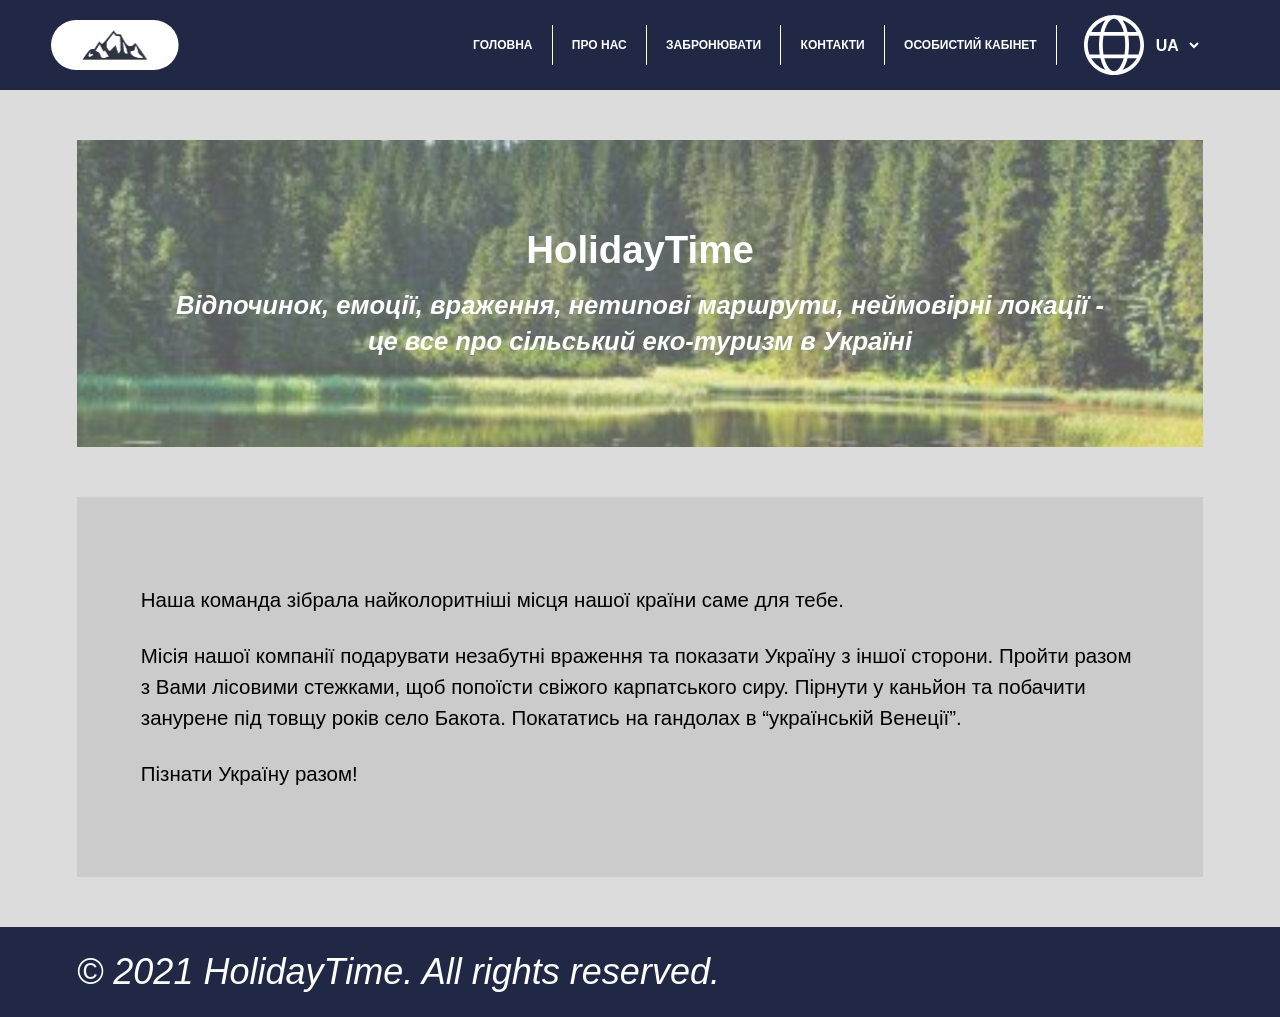
<file: about-us-page.html>
<!DOCTYPE html>
<html lang="en">
<head>
    <meta charset="UTF-8">
    <meta name="viewport" content="width=device-width, initial-scale=1.0">
    <link rel="stylesheet" href="style.css">
    <title>About Us</title>
    <link rel="icon" type="image/svg" sizes="64x64" 
      href="resources/logo.svg">
</head>
<body>
    <header class="dark" id="header"></header>
    <section id="page-title"></section>
    <main>
        <div id="about-us" class="adv-block">
            <h1 class="adv-title">HolidayTime</h1>
            <h2 class="adv-subtitle"><i>Відпочинок, емоції, враження, нетипові маршрути, неймовірні локації -<br> це все про сільський еко-туризм в Україні</i></h3>
        </div>
        <div class="text-block">
            <p>Наша команда зібрала найколоритніші місця нашої країни саме для тебе.</p>
            <p>Місія нашої компанії подарувати незабутні враження та показати Україну з іншої сторони. Пройти разом з Вами лісовими стежками, щоб попоїсти свіжого карпатського сиру. Пірнути у каньйон та побачити занурене під товщу років село Бакота. Покататись на гандолах в “українській Венеції”.</p>
            <p>Пізнати Україну разом!</p>
        </div>
    </main>
    <footer id="footer"></footer>
    <script src="script.js"></script>
</body>
</html>
</file>
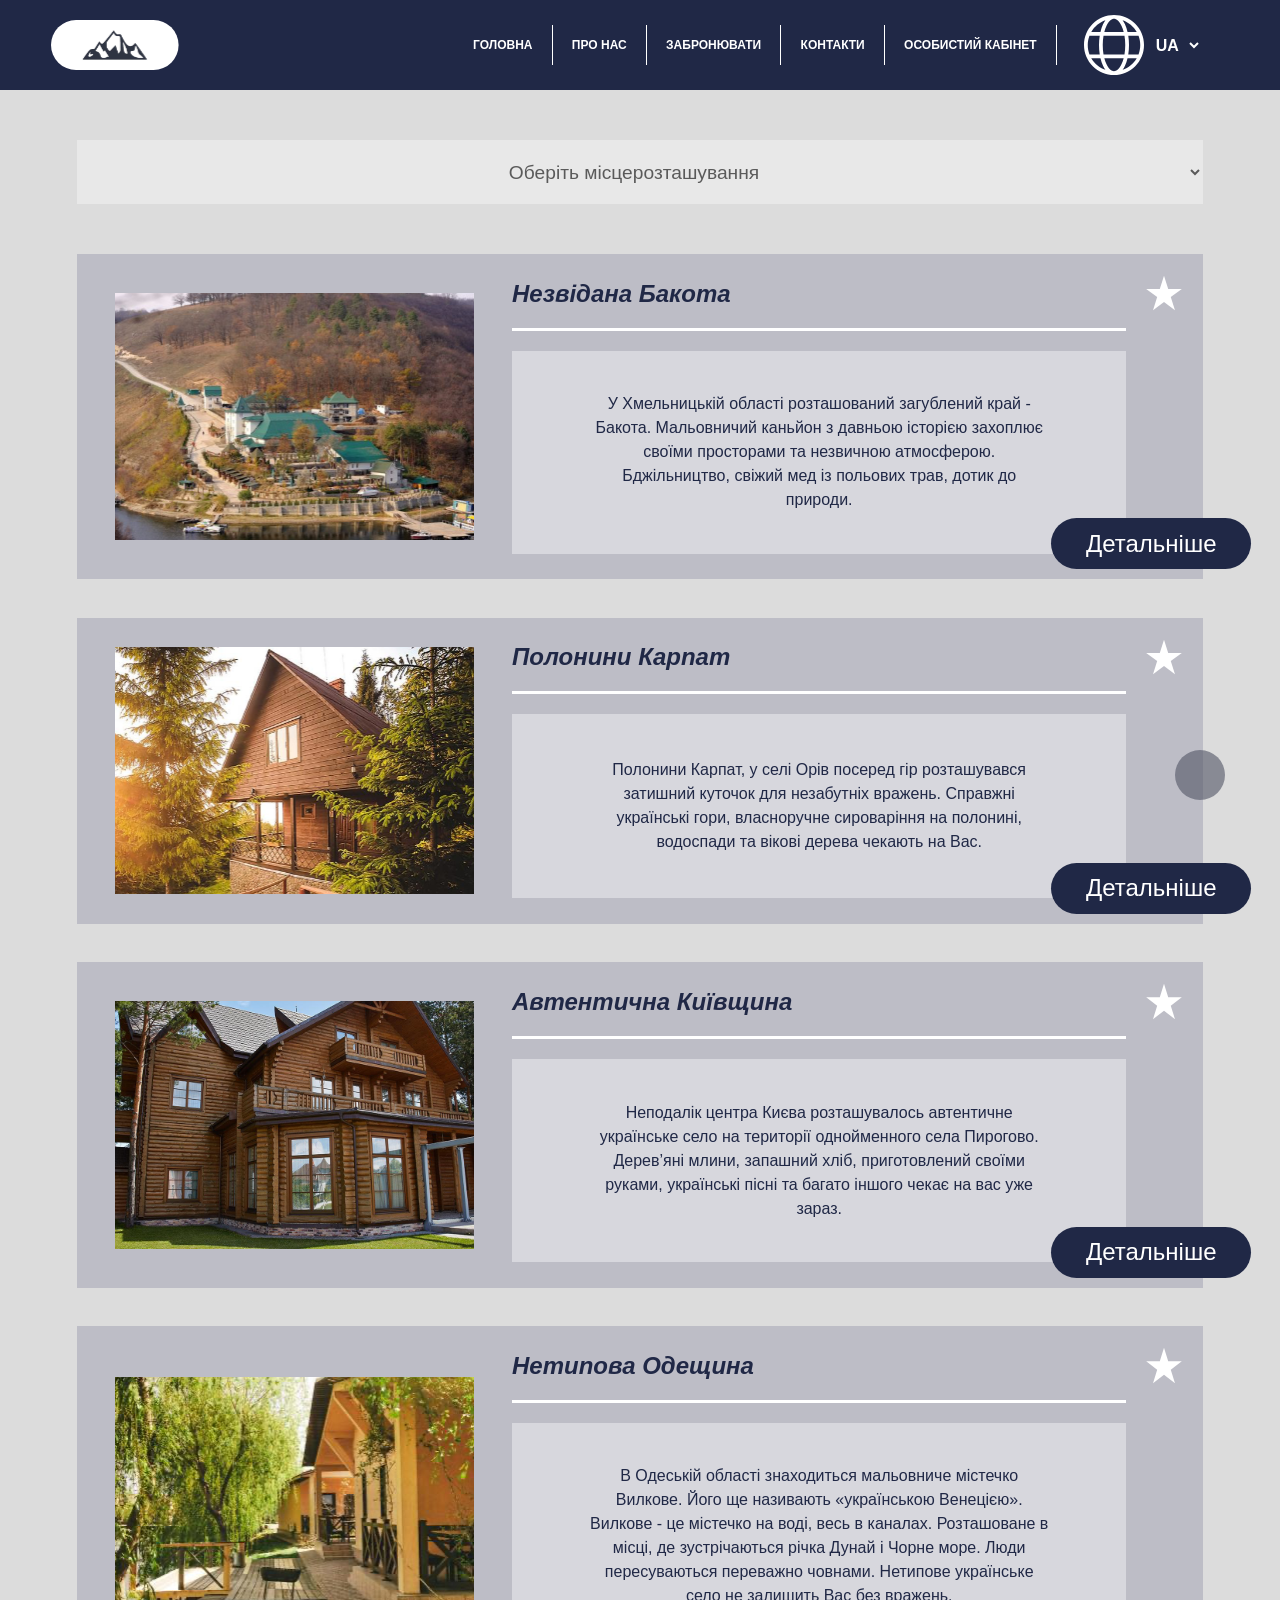
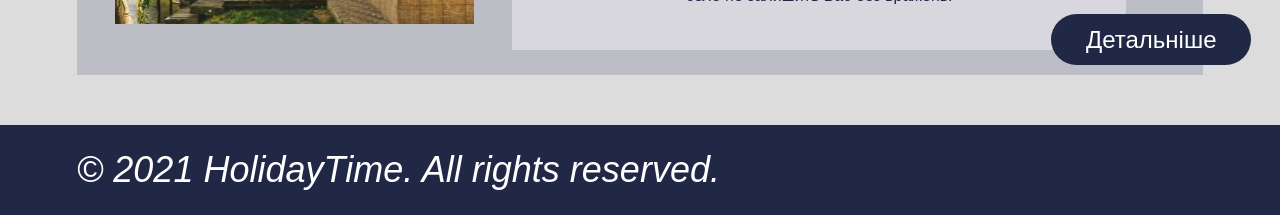
<file: booking-page.html>
<!DOCTYPE html>
<html lang="en">
<head>
    <meta charset="UTF-8">
    <meta name="viewport" content="width=device-width, initial-scale=1.0">
    <link rel="stylesheet" href="style.css">
    <title>Booking</title>
    <link rel="icon" type="image/svg" sizes="64x64" 
      href="resources/logo.svg">
</head>
<body id="top">
  <header id="header"></header>
  <section id="page-title"></section>
  <main>
    <select id="location-select" name="location">
      <option value="" disabled selected hidden>Оберіть місцерозташування</option>
      <option value="bakota">Бакота</option>
      <option value="karpaty">Картапи</option>
      <option value="kyiv">Київ</option>
      <option value="odesa-obl">Одеська область</option>
    </select>
      
    <section class="booking-cards-section"></section>
  </main>
  <footer id="footer"></footer>
  <a id="scroll-to-top" href="#top"><i class="fa-solid fa-arrow-up"></i></a>
  <script src="script.js"></script>
</body>
</html>
</file>
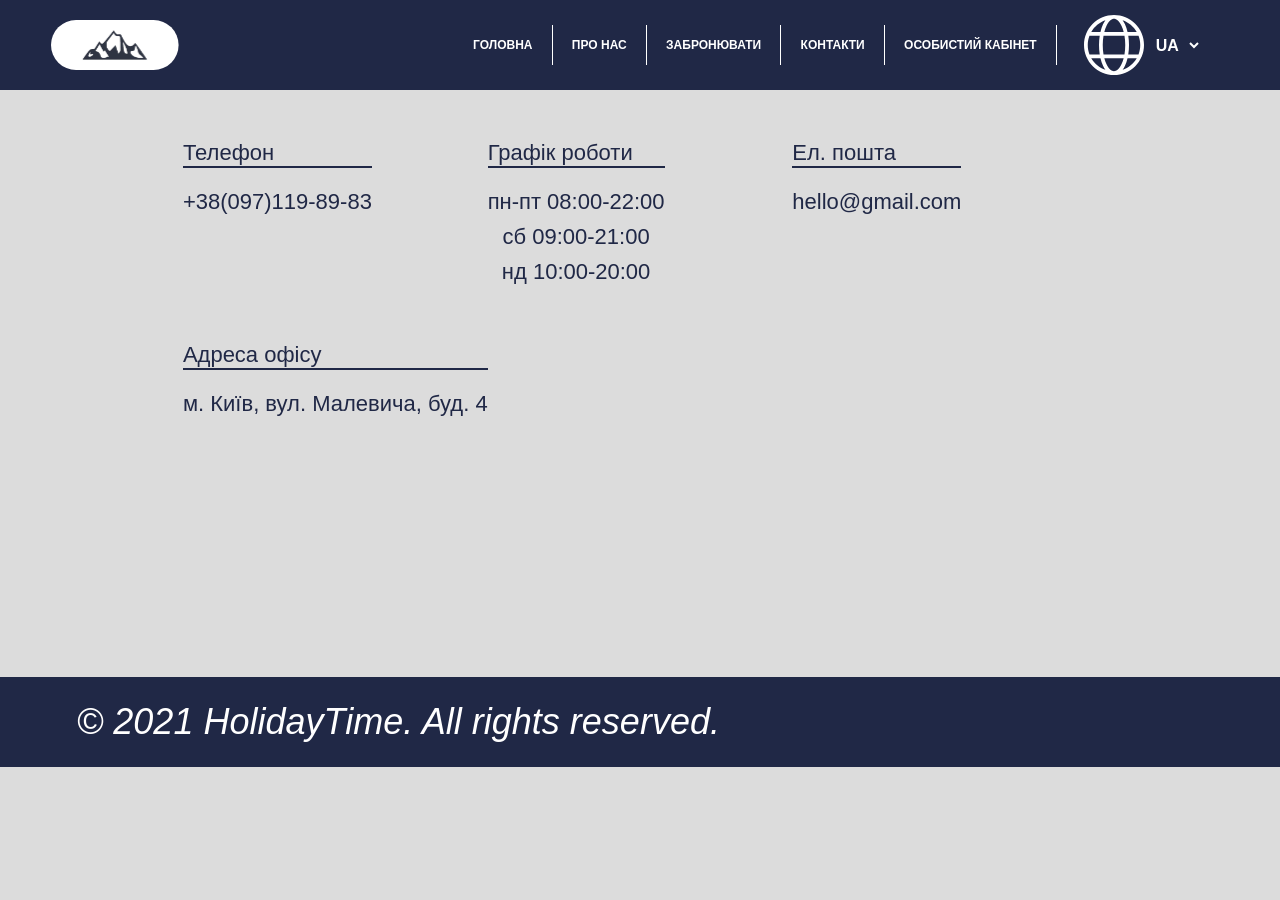
<file: contacts-page.html>
<!DOCTYPE html>
<html lang="en">
<head>
    <meta charset="UTF-8">
    <meta name="viewport" content="width=device-width, initial-scale=1.0">
    <link rel="stylesheet" href="style.css">
    <title>Contacts</title>
    <link rel="icon" type="image/svg" sizes="64x64" href="resources/logo.svg">
</head>
<body>
    <header id="header"></header>
    <section id="page-title"></section>
    <main>
        <section class="contacts-section">   
            <article class="contact">
                <p>Телефон</p>
                <hr>
                <div class="info">
                    <p>+38(097)119-89-83</p>
                </div>
            </article>
            <article class="contact">
                <p>Графік роботи</p>
                <hr>
                <div class="info">
                    <p>пн-пт 08:00-22:00</p>
                    <p>сб 09:00-21:00</p>
                    <p>нд 10:00-20:00</p>
                    </div>
            </article>
            <article class="contact">
                <p>Ел. пошта</p>
                <hr>
                <div class="info">
                    <p>hello@gmail.com</p>
                </div>
            </article>
            <article class="contact">
                <p>Адреса офісу</p>
                <hr>
                <div class="info">
                    <p>м. Київ, вул. Малевича, буд. 4</p>   
                </div>
            </article>
            <article class="map">
                <iframe src="https://www.google.com/maps/embed?pb=!1m18!1m12!1m3!1d2541.6933503417245!2d30.511120149999982!3d50.42818474999999!2m3!1f0!2f0!3f0!3m2!1i1024!2i768!4f13.1!3m3!1m2!1s0x40d4cf1e03d0bbdb%3A0xbb7a885eb0312408!2z0LLRg9C7LiDQmtCw0LfQuNC80LjRgNCwINCc0LDQu9C10LLQuNGH0LA!5e0!3m2!1suk!2sua!4v1779044341812!5m2!1suk!2sua" width="400" height="300" style="border:0;" allowfullscreen="" loading="lazy" referrerpolicy="no-referrer-when-downgrade"></iframe>
            </article>
        </section>
    </main>
    <footer id="footer"></footer>
    <script src="script.js"></script>
</body>
</html>
</file>
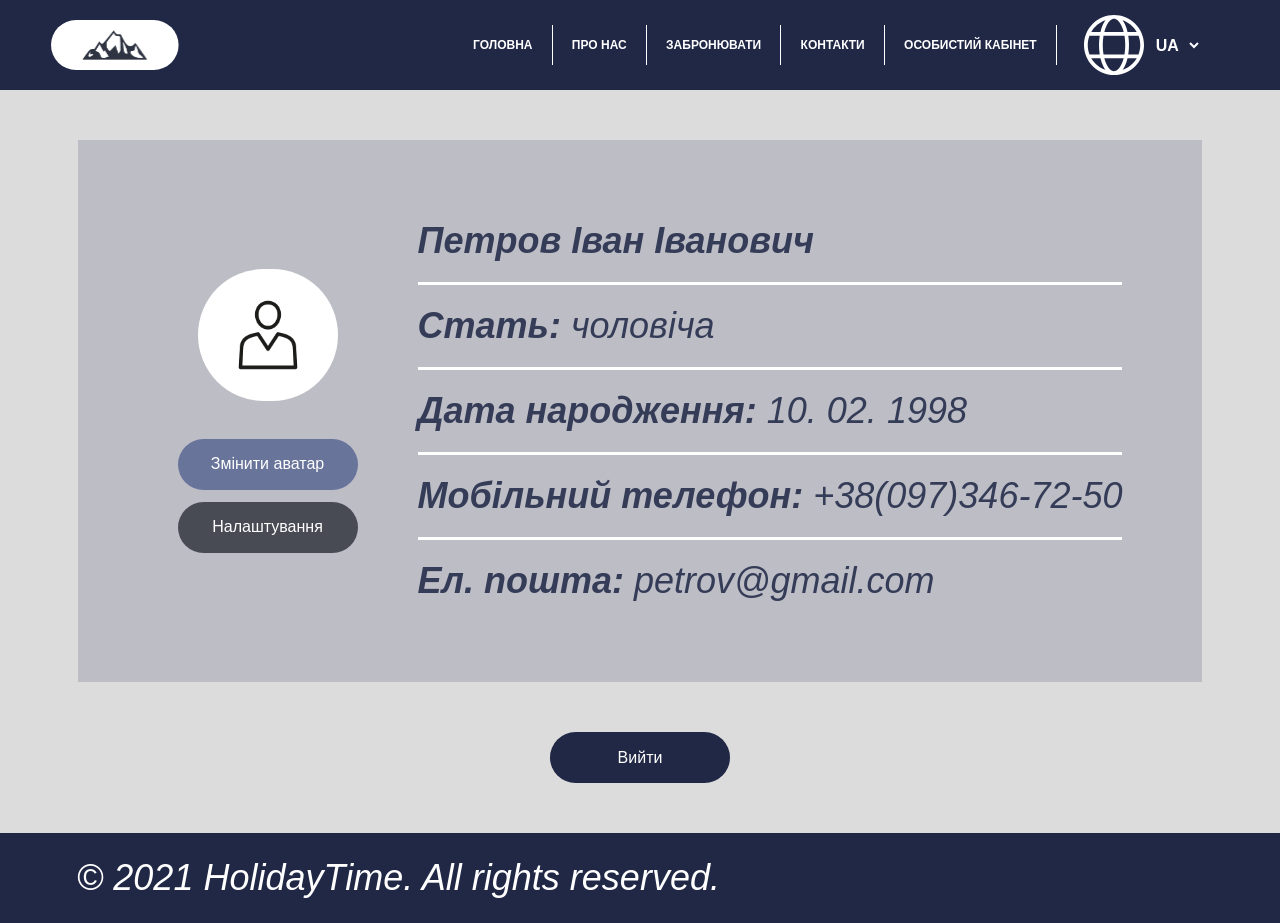
<file: personal-page.html>
<!DOCTYPE html>
<html lang="en">
<head>
  <meta charset="UTF-8">
  <meta name="viewport" content="width=device-width, initial-scale=1.0">
  <link rel="stylesheet" href="style.css">
  <title>Personal Account</title>
  <link rel="icon" type="image/svg" sizes="64x64" 
  href="resources/logo.svg">
</head>
<body>
  <header id="header"></header>
  <section id="page-title"></section>
  <main>
    <div class="personal-block">
      <div class="personal-controls">
        <img src="resources/user.svg" alt="User">
        <div class="personal-buttons">
          <button style="background-color: #69749B;">Змінити аватар</button>
          <button style="background-color: #484A54;">Налаштування</button>
        </div>
      </div>

      <article class="personal-info">
        <p><i><b>Петров Іван Іванович</b></i></p>
        <hr>
        <p><i><b>Стать: </b>чоловіча</i></p>
        <hr>
        <p><i><b>Дата народження: </b>10. 02. 1998</i></p>
        <hr>
        <p><i><b>Мобільний телефон: </b>+38(097)346-72-50</i></p>
        <hr>        
        <p><i><b>Ел. пошта: </b>petrov@gmail.com</i></p>
      </article>
    </div>
    <button class="dark" style="align-self: center;">Вийти</button>
  </main>
  <footer id="footer"></fopter>
  
  <script src="script.js"></script>
</body>
</html>
</file>
<file: style.css>
* {
    box-sizing: border-box;
    text-decoration: none;
}

body {
    background-color: #dcdcdc;
    display: flex;
    flex-direction: column;
    margin: 0;
    font-family: 'PT Sans', sans-serif;
    min-width: 320px;
}

button, input {
    font-family: 'PT Sans', sans-serif;
}

a {
    color: #fff;
    cursor: pointer;
}

h1, h2, h3 {
    margin: 0px;
}

h3 {
    color: #202846;
    font-size: clamp(16px, 10vw, 48px);
}

hr {
  border: none;
  border-top: 3px solid #fff;
  margin: 20px 0;
}

button, #back_btn {
    width: clamp(180px, 12vw, 220px);
    height: clamp(44px, 4vw, 60px);
    border: none;
    border-radius: 50px;
    color: #fff;
    font-size: clamp(16px, 1vw, 24px);
    padding: 0;
    font-family: 'PT Sans', sans-serif;
    cursor: pointer;
}

header, .dark {
    background-color: #202846;
}

.light {
    background-color: #C6C6DC;
}

.booking-card {
    background-color: #BDBDC6;
}

::placeholder {
    color: rgba(0, 0, 0, 61);
}

main {
    width: 100%;
    max-width: 1920px;
    margin: 50px auto 0;
    padding: 0 clamp(20px, 6vw, 210px);
    display: flex;
    flex-direction: column;
    gap: clamp(30px, 4vw, 50px);
    align-items: center;
}

footer {
    height: 90px;
    width: 100%;
    display: flex;
    align-items: center;
    padding: 0 clamp(20px, 6vw, 115px);
    color: #fff;
    margin-top: 50px;
}

.page-title {
    display: flex;
    background-color: #C6C6DC;
    height: 140px;
    align-items: center;
    padding-left: 15%;
}

/*Header*/

header{
    height: 90px;
    padding: 0 clamp(20px, 4vw, 80px);
    display: flex;
    align-items: center;
    justify-content: space-between;
    position: sticky;
    top: 0px;
    z-index: 1;
}

.logo {
    width: clamp(120px, 10vw, 180px);
    height: auto;
}

.menu-list{
    display: flex;
    align-items: center;
    justify-content: center;
    flex-wrap: wrap;
}

.menu-list > a{
    border-right: 1px solid #fff;
    padding:
        clamp(12px, 1vw, 27px)
        clamp(10px, 1.5vw, 27px);
    text-decoration: none;
    text-align: center;
    font-weight: bold;
    font-size: clamp(12px, 0.9vw, 18px);
}

.localisation-block{
    display: flex;
    align-items: center;
    flex-direction: row;
    gap: 8px;
    padding: 0px 27px;
}

#language-select{
    width: 50px;
    height: 40px;
    border: transparent;
    color: #fff;    
    font-weight: bold;
    font-size: 16px;
}

/*Main-page first-block*/

.adv-block {
    background-image: url("resources/main-view.svg");
    background-size: cover;
    background-position: center;
    min-height: 370px;
    height: 40vw;
    max-height: 600px;
    width: 100%;
    gap: 20px;
    display: flex;
    flex-direction: column;
    align-items: center;
    justify-content: center;
    color:#fff;
    text-align: center;
}

.adv-title {
    font-size: clamp(36px, 4vw, 75px);
}

.adv-subtitle {
    font-size: clamp(24px, 2.6vw, 50px);
}

/*Main-page second-block*/

.second-block {
    background-image: url("resources/house-outside.svg");
    background-size: cover;
    background-position: center;
    min-height: 400px;
    height: 45vw;
    max-height: 604px;
    width: 100%;
    position: relative;
}

#right-arrow {
    position: absolute;
    top: 40%;
    right: 32px;
    height: 101px;
    width: 51px;
}

.side-info-block {
    background-color: rgba(255, 255, 255, 80%);
    align-items: center;
    justify-content: center;
    height: 167px;
    width: min(80%, 1200px);
    position: absolute;
    bottom: 0px;
    padding: 20px 0px 26px;
}

.side-info-block p {
    font-size: clamp(16px, 2.6vw, 24px);
    margin: 25px 0px 25px 25px;
}

#side-info-btn {
    position: absolute;
    top: -20%;
    right: 0px;
}

.dots {
    display: flex;
    gap: 8px;
    padding-left: 60%;
}

.dot {
  width: 20px;
  height: 20px;
  border-radius: 50%;
  background-color: #215023;
  display: inline-block;
}

.dot.active {
  background-color: #A5BB4F;
}

/*Main-page third-block*/

.third-block {
    background-color: #C1C1C3;
    display: flex;
    align-items: center;
    justify-content: center;
    min-height: 300px;
    padding: clamp(20px, 3vw, 60px) 0;
    gap: clamp(20px, 2vw, 40px);
    font-size: clamp(18px, 2.6vw, 26px);
}

.info-block {
    display: flex;
    flex-direction: column;
    justify-content: center;
    background-color: #EAEAEB;
    height: 349px;
    text-align: center;
    width: 40%;
    padding: clamp(20px, 3vw, 60px);
    font-size: clamp(18px, 1.3vw, 26px);
    gap: 18px;
}

/*Feedback*/

.feedback-form {
    display: flex;
    justify-content: center;
    height: 481px;
}

.feedback-form .input-part{
    width: min(100%, 518px);
    display: flex;
    flex-direction: column;
    padding: 21px 55px 36px 55px;
    background-color: #F2EEEE;
    gap: 16px;    
}

.feedback-form input {
    height: 62px;
    font-size: 20px;
    color: gray;
    border-color: gray;
    box-shadow:none;
}

.feedback-form button {
    width: 100%; 
    height: 104px;
    background-color: #444765;
    color: #fff;
    font-size: 36px;
    border-radius: 0px;
}

.feedback-form label {
    font-size: 30px;
}

/*Сontacts*/

.contacts-section {
    display: grid;
    grid-template-columns:
        repeat(3, minmax(180px, 1fr));
    align-items: flex-start;
    justify-items: flex-start;
    row-gap: 52px;
}

.contact {
    width: fit-content;
    font-size: clamp(24px, 2vw, 30px);
}

.contact p {
    font-size: clamp(22px, 1.5vw, 30px);
    color: #202846;
    margin: 0px;
}

.contact hr {
    margin: 0 0 16px 0;

    border: none;
    border-top: 2px solid #202846;
}

.contact .info {
     font-size: clamp(18px, 1.1vw, 24px);
    line-height: 1.6;
    text-align: center;
}

.contact:last-of-type {
    grid-column: 1 / 2;
}

.map {
    grid-column: 2 / 4;
    width: 70%;
    justify-self: center;
}

.map iframe {
    width: 100%;
    height: clamp(280px, 22vw, 355px);
    border-radius: 40px;
}


/*About-us*/

#about-us {
    background-image: url("resources/about-us-view.svg");
    background-size: cover;
    background-position: center;
    padding: clamp(20px, 5vw, 80px);
    min-height: 227px;
    height: 24vw;
    max-height: 400px;
    display: flex;
    flex-direction: column;
    justify-content: center;
    gap: 16px;
    color: #fff;
    text-align: center;
}

#about-us h1 {
    font-size: clamp(32px, 3vw, 48px);
    margin: 0;
}

#about-us h2 {
    font-size: clamp(18px, 2vw, 36px);
    margin: 0;
    line-height: 1.4;
}

.text-block {
    background-color: #CBCBCB;
    display: flex;
    flex-direction: column;
     justify-content: center;
    gap: clamp(16px, 2vw, 30px);

    padding:
        clamp(20px, 4vw, 60px)
        clamp(20px, 5vw, 74px);
    min-height: 380px;
    font-size: clamp(18px, 1.6vw, 30px);
    line-height: 1.5;
}

.text-block p {
    margin: 0;
}

/*Personal-page*/

.personal-block {
    background-color: #BDBDC6;
    display: flex;
    flex-wrap: wrap;
    gap: 40px;
    padding: 80px;
    align-items: center;
}

.personal-controls {
    display: flex;
    flex-direction: column;
    justify-content: center;
    align-items: center;
    gap: 38px;
    flex: 1;
    min-width: 220px;
    padding: 0;
}

.personal-controls img {
    width: 140px;
    height: auto;
}

.personal-buttons {
    display: flex;
    flex-direction: column;
    font-size: clamp(18px, 2vw, 28px);
    gap: 12px;
    flex: 2;
}

.personal-info {
    display: flex;
    flex-direction: column;
    justify-content: center;
    color: #353C57;
}
.personal-info p {
    margin: 0px;
    font-size: clamp(16px, 5vw, 36px);
}

/*Booking*/

#location-select {
    width: 100%;
    height: clamp(52px, 5vw, 73px);
    background-color: #E8E8E8;
    color: rgba(0, 0, 0, 0.61);
    font-size: clamp(18px, 1.5vw, 28px);
    text-align: center;
    align-self: center;
    border: none;
    outline: none;
    display: block;
}

#location-select option {
    background-color: #A3A5A9;
    color: #292A31;
    font-size: clamp(18px, 1.7vw, 32px);
}

.booking-cards-section {
    display: flex;
    flex-direction: column;
    align-items: center;
    width: 100%;
    gap: clamp(20px, 3vw, 50px);
    position: relative;
    color: #202846;
}

.booking-card {
    display: flex;
    flex-direction: row;
    align-items: center;
    width: 100%;
    gap: clamp(20px, 3vw, 50px);
    padding:
        clamp(20px, 2vw, 28px)
        clamp(20px, 3vw, 40px);
    position: relative;
    color: #202846;
    background-color: #BDBDC6;
}

.booking-card img {
    width: clamp(220px, 28vw, 420px);
    height: auto;
    object-fit: cover;
    aspect-ratio: 1.45 / 1;
    flex-shrink: 0;
}

.booking-info {
    flex: 1;
    display: flex;
    flex-direction: column;
    gap: 20px;
}

.booking-info h3 {
    font-size: clamp(24px, 2vw, 36px);

    font-style: italic;

    color: #2E355B;
}

.booking-info hr {
    margin: 0;
}

.info-section {
    display: flex;
    align-items: center;
    justify-content: center;
    background-color: #D7D7DD;
    min-height: 184px;
    padding:
        clamp(20px, 2vw, 30px)
        clamp(20px, 6vw, 120px);
    text-align: center;
    font-size: clamp(16px, 1.2vw, 24px);
    line-height: 1.5;
}
.favorite input {
    display: none;
}

#unactive-star, #star {
    width: clamp(32px, 3vw, 50px);
    height: clamp(32px, 3vw, 50px);

    position: absolute;
    top: 20px;
    right: 20px;
    cursor: pointer;
}

#star {
    display: none;
}

.favorite input:checked ~ #unactive-star {
    display: none;
}

.favorite input:checked ~ #star {
    display: block;
}

.booking-card button {
    position:absolute;
    bottom: 10px;
    right: -48px;
    align-self: flex-end;
    width: 200px;
    height: clamp(44px, 4vw, 60px);
    margin-top: auto;
    font-size: clamp(16px, 2vw, 24px);
}

/* House */

.collage {
  display: grid;
  grid-template-columns: 611px 441px 422px;
  grid-template-rows: 314px 64px 286px;
  column-gap: 8px;
}

.collage-info {
    grid-row: 1/3;
}

.collage img:nth-child(3) {
    grid-column: 1/2;
    grid-row: 4/2;
    align-self: self-end;
}

.collage img:nth-child(4) {
    grid-column: 2/3;
    grid-row: 3/4;
    align-self: self-end;
}

.collage img:nth-child(5) {
    grid-column: 3/4;
    grid-row: 3/4;
    align-self: self-end;
}

.collage-info {
    display: flex;
    flex-direction: column;
    align-items: center;
    text-align: left;
    justify-content: center;
    padding:0 clamp(20px, 6vw, 120px);
    font-size: clamp(16px, 1.2vw, 29px);
    line-height: 1.5;
    grid-column: 2 / 4;
    grid-row: 1 / 3;
    width: 100%;
    gap: 0px;
    background-color: #C7C7C7;
}

.booking-section {
  background-color: #CECED8;
  width: 100%;
  padding: 28px 44px;
  font-family: sans-serif;
}

.booking-title {
  font-size: 24px;
  margin-top: 0;
  margin-bottom: 24px;
  color: #000;
}

.booking-form {
  display: grid;
  grid-template-columns: 1fr auto;
  gap: 40px;
  align-items: end;
}

.form-fields {
  display: grid;
  grid-template-columns: 1fr 1fr;
  row-gap: 20px;
  column-gap: 30px;
}

.date-group {
  display: flex;
  flex-direction: column;
  gap: 8px;
}

.date-group label {
  font-size: 18px;
  font-weight: 500;
}

.date-group input[type="date"] {
  padding: 12px;
  border: 1px solid #A0A0A0;
  background-color: #fff;
  font-size: 16px;
  outline: none;
  width: 100%;
  box-sizing: border-box;
}

.numbers-group {
  grid-column: span 2;
  display: flex;
  gap: 25px;
  align-items: center;
  margin-top: 5px;
}

.counter-item {
  display: flex;
  align-items: center;
  gap: 12px;
}

.counter-item label {
  font-size: 18px;
}

.counter-item input[type="number"] {
  width: 55px;
  padding: 8px 5px;
  font-size: 18px;
  text-align: center;
  border: 1px solid #A0A0A0;
}

.form-actions {
  display: flex;
  height: 100%;
}

.submit-btn {
  background-color: #2B365C;
  color: white;
  border: none;
  padding: 0px;
  font-size: 18px;
  cursor: pointer;
  width: 351px;
  height: 112px;
  padding: 18px 30px;
  font-size: 29px;
  text-align: center;
  transition: background-color 0.2s;
  border-radius: 0px;
}

.booking-form input[type="date"] {
    width: 350px;
}

.booking-form label {
    font-size: clamp(18px, 4vw, 29px);
    font-family: 'PT Sans', sans-serif;
}

.submit-btn:hover {
  background-color: #1E253D;
}

.booking-table {
    width: 100%;
    border: 3px solid #8F98B9;
    font-size: 32px;
    font-style: italic;
}

.booking-table th {
    background-color: #4C536B;
    height: 76px;
    color: #fff;
}

#people {
    display: flex;
    gap: 8px;
    padding: 60px 0px;
    justify-content: center;
    align-items: center;
}

td {
    padding: 0px 38px;
}

#price {
    display: flex;
    justify-content: center;
    align-items: center;
}

#show-prices-btn {
    background-color: #687BC0;
    color: #fff;
    border-radius: 0px;
    font-style: italic;
    font-size: 32px;
    width: 306px;
    height: 70px;
    justify-content: center;
}

.back-btn-line {
    width: 100%;
    padding-top: 40px;
}

#back_btn {
    display: flex;
    flex-direction: row;
    position: relative;
    top: 20px;
    left: 138px;
    justify-content: space-evenly;
    align-items: center;
    font-size: 24px;
    cursor: pointer;
}

#scroll-to-top {
    position: fixed;
    bottom: 100px;
    right: 55px;
    background-color: rgba(85, 87, 104, 0.62);
    color: #fff;
    width: 50px;
    height: 50px;
    border-radius: 50%;
    display: flex;
    justify-content: center;
    align-items: center;
}

@media (max-width: 1000px) {

    header {
        flex-direction: column;
        height: auto;
        padding: 20px;
        gap: 20px;
    }

    .menu-list {
        justify-content: center;
    }

    .third-block {
        flex-direction: column;
        height: auto;
    }

    .info-block {
        width: 100%;
    }

    .side-info-block {
        width: 100%;
    }
}

@media (max-width: 900px) {

    .booking-card {
        flex-direction: column;
        align-items: stretch;
    }

    .booking-card img {
        width: 100%;
    }

    .info-section {
        padding: 20px;
    }

    #star {
        top: 15px;
        right: 15px;
    }

    .contacts-section {
        grid-template-columns: 1fr;
        row-gap: 24px;
        justify-items: center;
    }

    .contact {
        width: 100%;
        text-align: center;
    }

    .contact .info {
        text-align: center;
    }

    .map {
        grid-column: auto;
        width: 100%;
        justify-self: center;
    }

    .map iframe {
        width: 100%;
        height: 280px;
        border-radius: 20px;
    }
}

@media (max-width: 700px) {

    .menu-list {
        flex-direction: column;
        width: 100%;
    }

    .menu-list > a {
        width: 100%;
        border-right: none;
        border-bottom: 1px solid #fff;
    }

    .localisation-block {
        justify-content: center;
        width: 100%;
    }

    .side-info-block p {
        font-size: 16px;
    }

    .personal-block {
        flex-direction: column;
        padding: 20px;
        gap: 20px;
        text-align: center;
    }

    .personal-info {
        align-items: center;
    }
}
</file>
